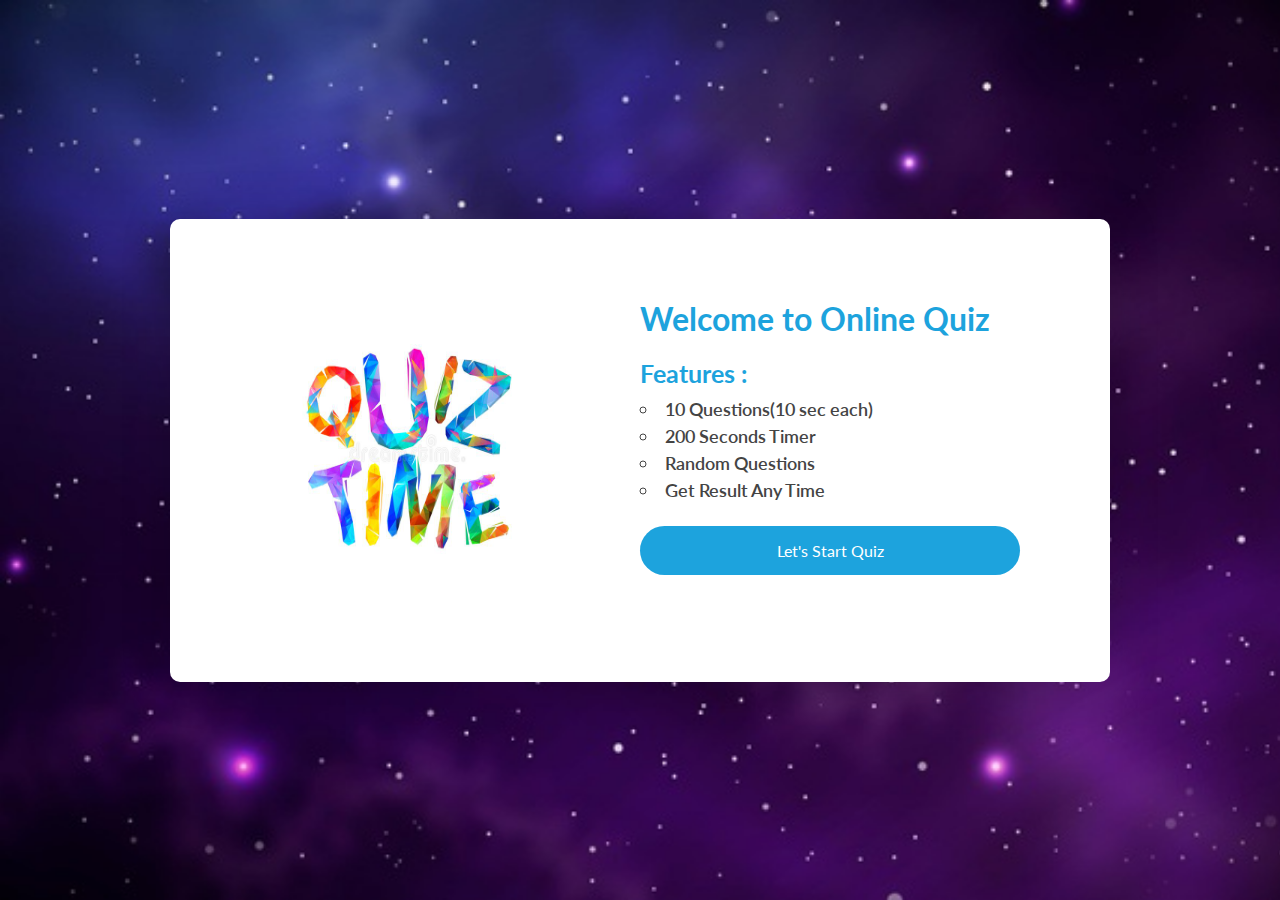
<file: index.html>
<!DOCTYPE html>
<html lang="en">
    <head>
        <meta charset="UTF-8" />
        <meta name="viewport" content="width=device-width, initial-scale=1.0" />
        <title>Online Quiz</title>
        <link rel="stylesheet" href="css/style.css" />
    </head>
    <body>
        <div class="container">
            <div class="leftSide">
                <img src="img/Quiz-Time2.jpg" alt="quiz time" class="tilt"/>
            </div>

            <div class="rightSide">
                <h1>Welcome to Online Quiz</h1>
                <h2>Features :</h2>

                <ul>
                    <li>10 Questions(10 sec each)</li>
                    <li>200 Seconds Timer</li>
                    <li>Random Questions</li>
                    <li>Get Result Any Time</li>
                </ul>
                
                <a href="questions.html">Let's Start Quiz</a>

            </div>
        </div>
    </body>
    <script src="js/jquery-3.5.1.min.js"></script>
    <script src="js/tilt.min.js"></script>

    <script>
        $(".tilt").tilt({
            scale: 1.2,
        });
    </script>
</html>
</file>
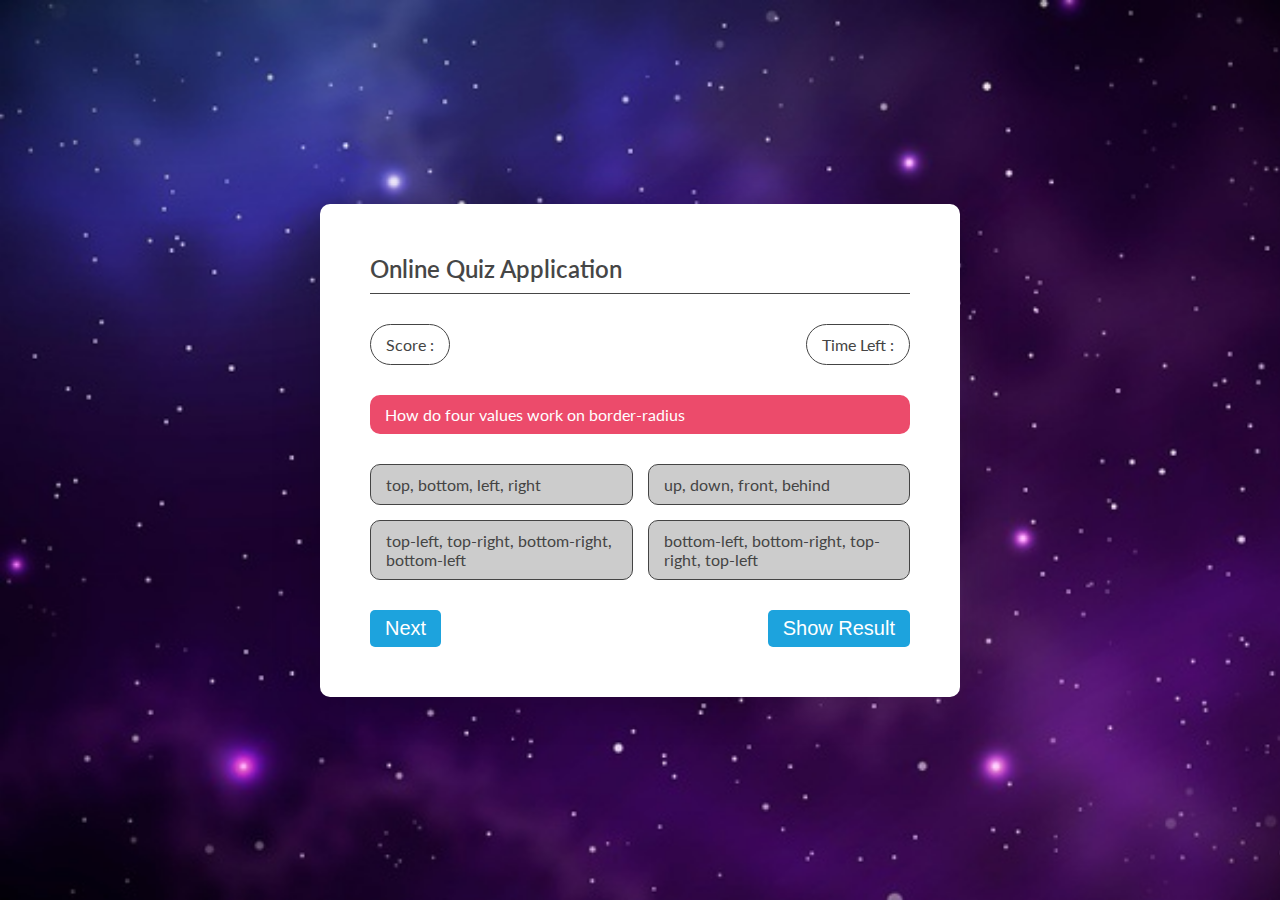
<file: questions.html>
<!DOCTYPE html>
<html lang="en">
    <head>
        <meta charset="UTF-8" />
        <meta name="viewport" content="width=device-width, initial-scale=1.0" />
        <title>Online Quiz</title>
        <link rel="stylesheet" href="css/style.css" />
    </head>
    <body>
        <div class="box" id="questionScreen">
            <div class="title">
                Online Quiz Application
            </div>

            <div class="header">
                <div class="scoreBox">Score : <span></span></div>
                <div class="timerBox">Time Left : <span></span></div>
            </div>

            <div class="questionBox">
                What does HTML stand for?
            </div>

            <div class="optionBox">
                <span onclick="checkAnswer(this)" data-opt="1"></span>
                <span onclick="checkAnswer(this)" data-opt="2"></span>
                <span onclick="checkAnswer(this)" data-opt="3"></span>
                <span onclick="checkAnswer(this)" data-opt="4"></span>
            </div>

            <div class="footer">
                <button onclick="showNext()">
                    Next
                </button>
                <button onclick="showResult(1)">
                    Show Result
                </button>
            </div>

        </div>

        <div class="box" id="resultScreen" style="display: none;">
            <div class="title">
                Online Quiz Result
            </div>

            <div class="resultBox">
                <label>Questions : </label>
                <span id="totalQuestion">10</span>
                <label>Attempt : </label>
                <span id="attemptQuestion">0</span>
                <label>Correct : </label>
                <span id="correctAnswers">0</span>
                <label>Wrong : </label>
                <span id="wrongAnswers">0</span>
            </div>

            <div class="buttonBox">
                <a href="index.html">Start Again</a>
            </div>
        </div>
    </body>
    <script src="js/jquery-3.5.1.min.js"></script>
    <script src="js/quiz.js"></script>
    <script src="js/script.js"></script>
</html>
</file>
<file: css/style.css>
@import url('https://fonts.googleapis.com/css2?family=Lato:wght@300;400;700&display=swap');

* {
    margin: 0;
    padding: 0;
    box-sizing: border-box;
}
body {
    font-family: "Lato", sans-serif;
    background-image: url("../img/bg.jpg");
    background-size: cover;
    display: flex;
    justify-content: center;
    align-items: center;
    min-height: 100vh;
}

.container {
    width: 940px;
    background-color: #fff;
    box-shadow: 0 0 50px 0 rgba(0, 0, 0, 0.2);
    min-height: 350px;
    padding: 80px 90px;
    border-radius: 10px;
    display: flex;
}

.leftSide,
.rightSide {
    width: 50%;
}
.leftSide img {
    height: 300px;
    width: 300px;
}

.rightSide h1 {
    color: #1da3dd;
    font-size: 32px;
}

.rightSide h2 {
    color: #1da3dd;
    margin: 20px auto 10px;
    font-size: 25px;
}

.rightSide ul{
    color: #444;
    font-size: 18px;
    margin-top: 5px;
    font-weight: 600;
    list-style-type: circle;
    list-style-position: inside;
}

.rightSide ul li {
    margin-top: 5px;
}

.rightSide a {
    background-color: #1da3dd;
    border-radius: 100px;
    color: #fff;
    width: 100%;
    display: inline-block;
    text-align: center;
    padding: 15px 0;
    margin-top: 25px;
    text-decoration: none;
    outline: none;
}

/* question page css start here*/
.box {
    background-color: #fff;
    border-radius: 10px;
    box-shadow: 0 0 50px 0 rgba(0, 0, 0, 0.2);
    min-height: 350px;
    width: 640px;
    padding: 50px;
}

.title {
    border-bottom: 1px solid #464646;
    color: #464646;
    padding-bottom: 10px;
    margin-bottom: 30px;
    font-weight: 600;
    font-size: 24px;
}

.header {
    margin-bottom: 30px;
    display: flex;
    justify-content: space-between;
}

.scoreBox,
.timerBox {
    border-radius: 100px;
    padding: 10px 15px;
    border: 1px solid #444;
    color: #444;
}

.questionBox {
    background-color: rgb(236, 75, 107);
    color: #fff;
    border-radius: 10px;
    padding: 10px 15px;
}

.optionBox {
    display: grid;
    grid-template-columns: 1fr 1fr;
    margin: 30px 0;
    grid-gap: 15px;
}

.optionBox span {
    background-color: #ccc;
    border-radius: 10px;
    color: #444;
    border: 1px solid #444;
    padding: 10px 15px;
}

.footer {
    display: flex;
    justify-content: space-between;
}

.footer button {
    background-color: #1da3dd;
    border-radius: 5px;
    padding: 7px 15px;
    color: #fff;
    border: 0;
    outline: none;
    font-size: 20px;
}

.resultBox {
    margin-bottom: 30px;
    display: grid;
    grid-template-columns: 1fr 1fr;
    grid-row-gap: 15px;
    font-size: 20px;
}
.resultBox *:nth-child(odd){
    text-align: right;
}

.resultBox span{
    font-weight: 600;
}

.buttonBox {
    border-top: 1px solid #444;
    text-align: center;
}

.buttonBox a{
    background-color: #1da3dd;
    border-radius: 50px;
    border: 0;
    text-decoration: none;
    color: #fff;
    outline: none;
    padding: 7px 15px;
    margin-top: 30px;
    display: inline-block;
}

.optionBox span.right {
    background-color: #00ab00;
    border-color: #00ab00;
    color: #fff;
}

.optionBox span.wrong {
    background-color: #ff3b0e;
    border-color: #ff3b0e;
    color: #fff;
}
/* question page css end here */

/* media query start */
@media screen and (max-width: 768px) {
    .leftSide{
        display: none;
    }
    .container,
    .box {
        width: 425px;
    }
    .rightSide {
        width: 100%;
    }
    .optionBox {
        grid-template-columns: 1fr;
    }
}
/*media query end */
</file>
